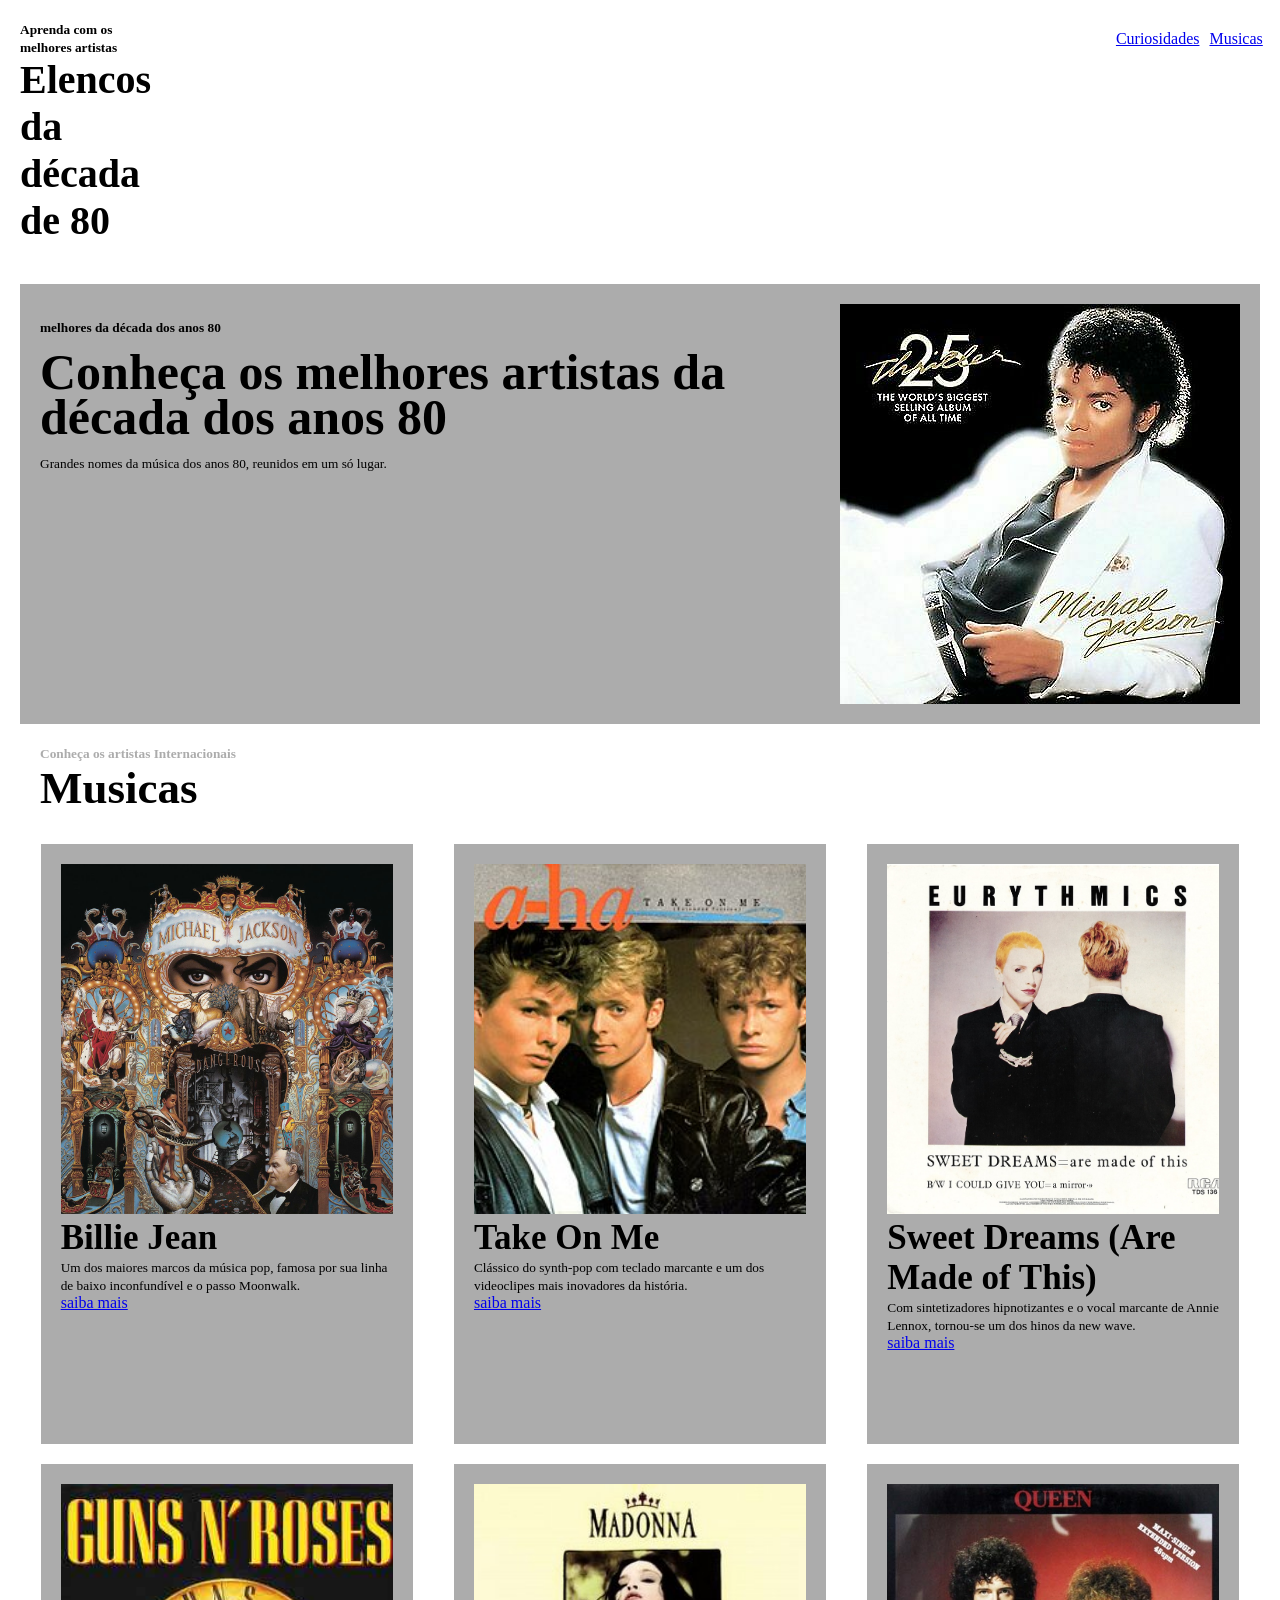
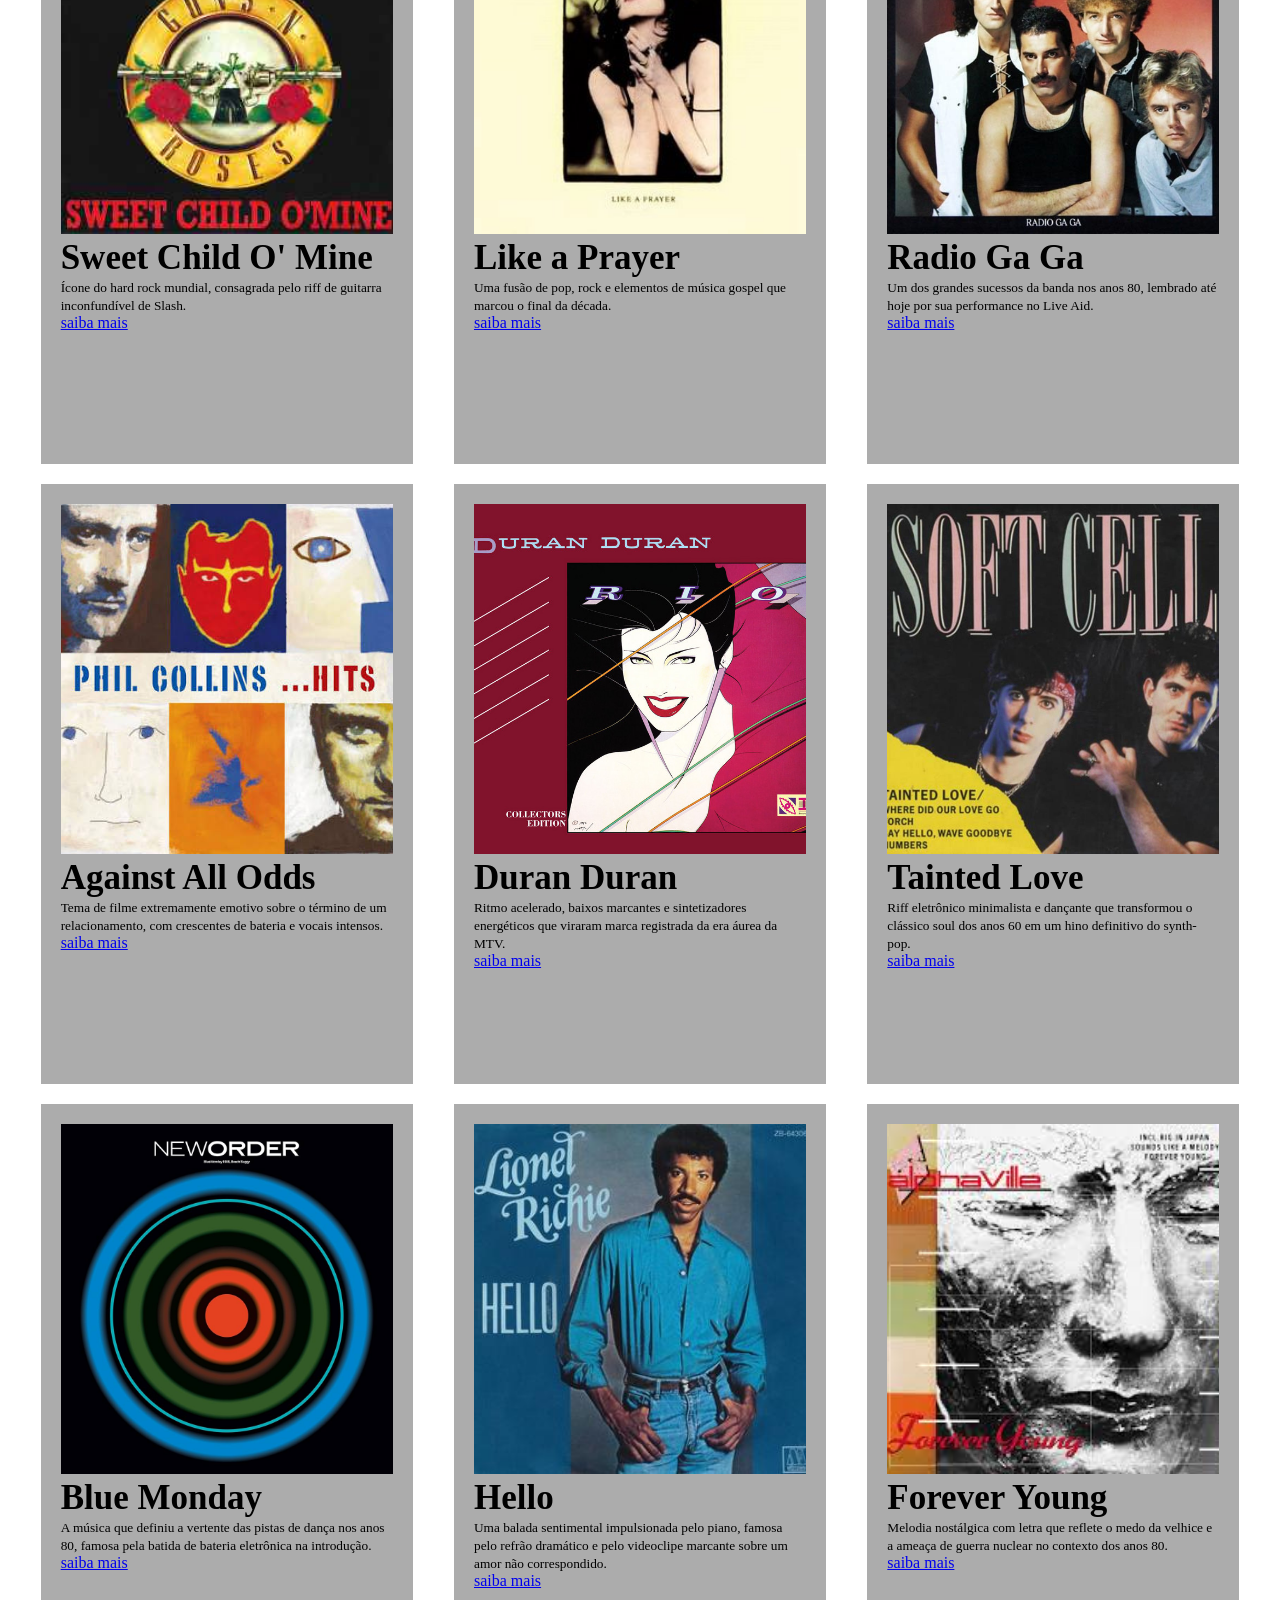
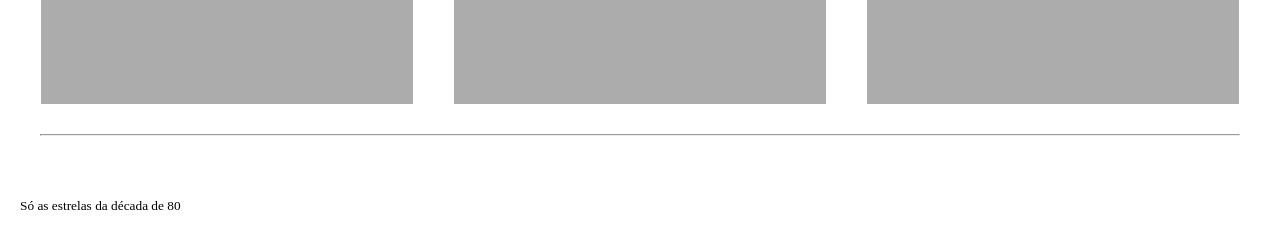
<file: index.html>
<!DOCTYPE html>
<html lang="pt-BR">
    <head>
        <meta charset="UTF-8">
        <link rel="stylesheet" href="css/style.css">
        <title>Musicas anos 80</title>
    </head>
<body>
    <header>
        <section>
        <p id="aprenda"><small><b>Aprenda com os melhores artistas</b></small></p>
        <h1>Elencos da década de 80</h1>
        </section>
        <section id="menu">
            <a href="./pages/curiosidades.html" >Curiosidades</a>
            <a href="#Musicas">Musicas</a>
        </section>
    </header>
    <main>
        <section id="inicio">
            <article>
                <p id="unidos"><small><b>melhores da década dos anos 80</b></small></p>
                <h2><b>Conheça os melhores artistas da década dos anos 80</b></h2>
                <p><small>Grandes nomes da música dos anos 80, reunidos em um só lugar.</small></p>
            </article>
            <img src="assets/img/Michael Jackson2.jpg" alt="símbolo da década de 80">
        </section>
        <section id="destaque">
            <article>
                <p id="conheca"><small><b>Conheça os artistas Internacionais</b></small></p>
                <section id="Musicas">
                    <h2>Musicas</h2>
                </section>
            </article>
        </section>
        <section id="galeria">
            <article class="cards">
                <img src="assets/img/Michael Jackson.jpg" alt="Michael Jackson">
                <h3><b>Billie Jean</b></h3>
                <p><small>Um dos maiores marcos da música pop, famosa por sua linha de baixo inconfundível e o passo Moonwalk.</small></p>
                <a href="./pages/curiosidades.html" >saiba mais</a>
            </article>
            <article class="cards">
                <img src="assets/img/Take_On_Me_single_cover.jpg" alt="a-ha">
                <h3><b>Take On Me</b></h3>
                <p><small>Clássico do synth-pop com teclado marcante e um dos videoclipes mais inovadores da história.</small></p>
                <a href="./pages/curiosidades.html" >saiba mais</a>
            </article>
            <article class="cards">
                <img src="assets/img/Sweet Dreams.jpg" alt="Aflock of Seagulls / Eurythmics">
                <h3><b>Sweet Dreams (Are Made of This)</b></h3>
                <p><small>Com sintetizadores hipnotizantes e o vocal marcante de Annie Lennox, tornou-se um dos hinos da new wave.</small></p>
                <a href="./pages/curiosidades.html" >saiba mais</a>
            </article>
            <article class="cards">
                <img src="assets/img/R-6808907-1466725043-6016.jpg" alt="Guns N' Roses">
                <h3><b>Sweet Child O' Mine</b></h3>
                <p><small>Ícone do hard rock mundial, consagrada pelo riff de guitarra inconfundível de Slash.</small></p>
                <a href="./pages/curiosidades.html" >saiba mais</a>
            </article>
            <article class="cards">
                <img src="assets/img/Madonna-like-a-prayer-single-capa.jpg" alt="Madonna">
                <h3><b>Like a Prayer</b></h3>
                <p><small>Uma fusão de pop, rock e elementos de música gospel que marcou o final da década.</small></p>
                <a href="./pages/curiosidades.html" >saiba mais</a>
            </article>
            <article class="cards">
                <img src="assets/img/Queen_-_Radio_Ga_Ga_-_1984.jpg" alt="Queen">
                <h3><b>Radio Ga Ga</b></h3>
                <p><small>Um dos grandes sucessos da banda nos anos 80, lembrado até hoje por sua performance no Live Aid.</small></p>
                <a href="./pages/curiosidades.html" >saiba mais</a>
            </article>
            <article class="cards">
                <img src="assets/img/Against All Odds (Take a Look at Me Now).jpg" alt="Phil Collins">
                <h3><b>Against All Odds</b></h3>
                <p><small>Tema de filme extremamente emotivo sobre o término de um relacionamento, com crescentes de bateria e vocais intensos.</small></p>
                <a href="./pages/curiosidades.html" >saiba mais</a>
            </article>
            <article class="cards">
                <img src="assets/img/Duran_duran.jpg" alt="Duran Duran">
                <h3><b>Duran Duran</b></h3>
                <p><small>Ritmo acelerado, baixos marcantes e sintetizadores energéticos que viraram marca registrada da era áurea da MTV.</small></p>
                <a href="./pages/curiosidades.html" >saiba mais</a>
            </article>
            <article class="cards">
                <img src="assets/img/Tainted Love.jpg" alt="Soft Cell">
                <h3><b>Tainted Love</b></h3>
                <p><small>Riff eletrônico minimalista e dançante que transformou o clássico soul dos anos 60 em um hino definitivo do synth-pop.</small></p>
                <a href="./pages/curiosidades.html" >saiba mais</a>
            </article>
            <article class="cards">
                <img src="assets/img/Blue Monday.jpg" alt="New Order">
                <h3><b>Blue Monday</b></h3>
                <p><small>A música que definiu a vertente das pistas de dança nos anos 80, famosa pela batida de bateria eletrônica na introdução.</small></p>
                <a href="./pages/curiosidades.html" >saiba mais</a>
            </article>
            <article class="cards">
                <img src="assets/img/Lionel_Richie_Hello.jpg" alt="Lionel Richie">
                <h3><b>Hello</b></h3>
                <p><small>Uma balada sentimental impulsionada pelo piano, famosa pelo refrão dramático e pelo videoclipe marcante sobre um amor não correspondido.</small></p>
                <a href="./pages/curiosidades.html" >saiba mais</a>
            </article>
            <article class="cards">
                <img src="assets/img/Forever Young.jpg" alt="Alphaville">
                <h3><b>Forever Young</b></h3>
                <p><small>Melodia nostálgica com letra que reflete o medo da velhice e a ameaça de guerra nuclear no contexto dos anos 80.</small></p>
                <a href="./pages/curiosidades.html" >saiba mais</a>
            </article>
        </section>
        <hr>
    </main>
    <footer>
        <p><small>Só as estrelas da década de 80</small></p>
    </footer>
</body>
</html>
</file>
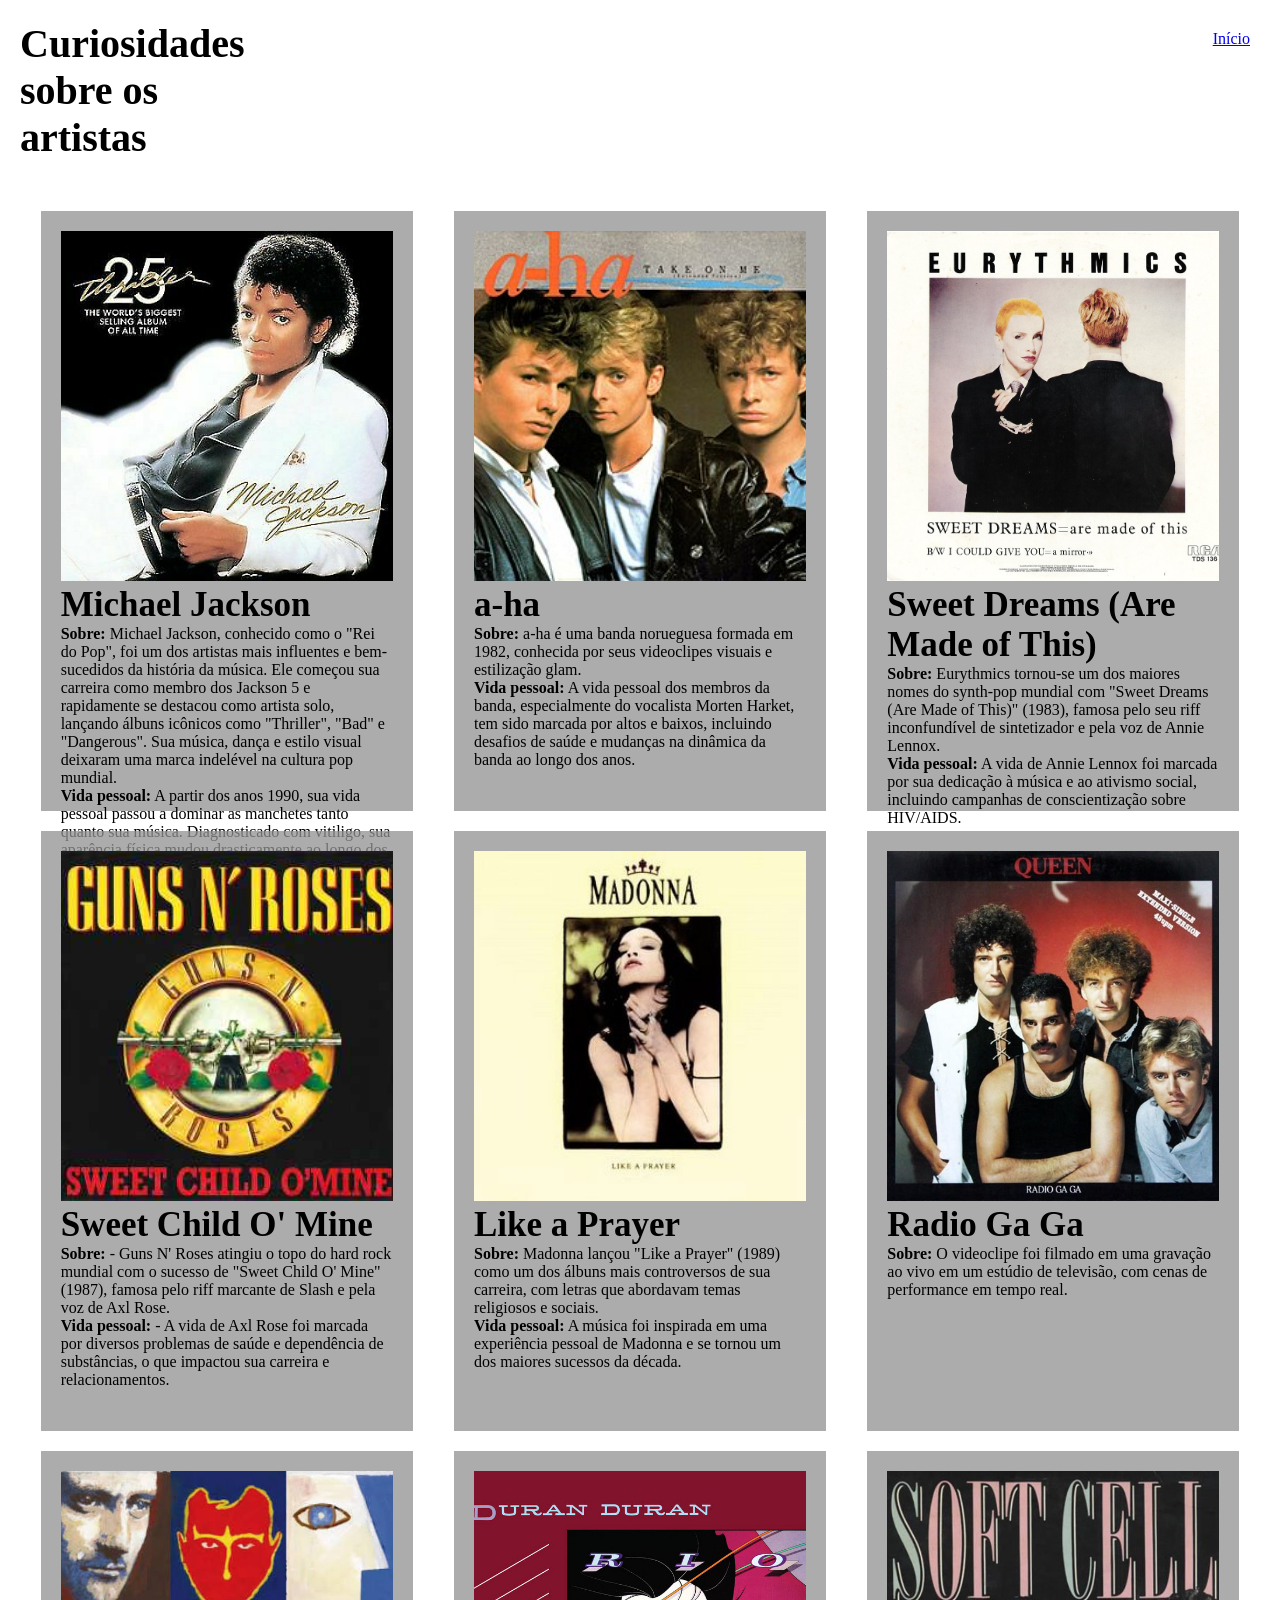
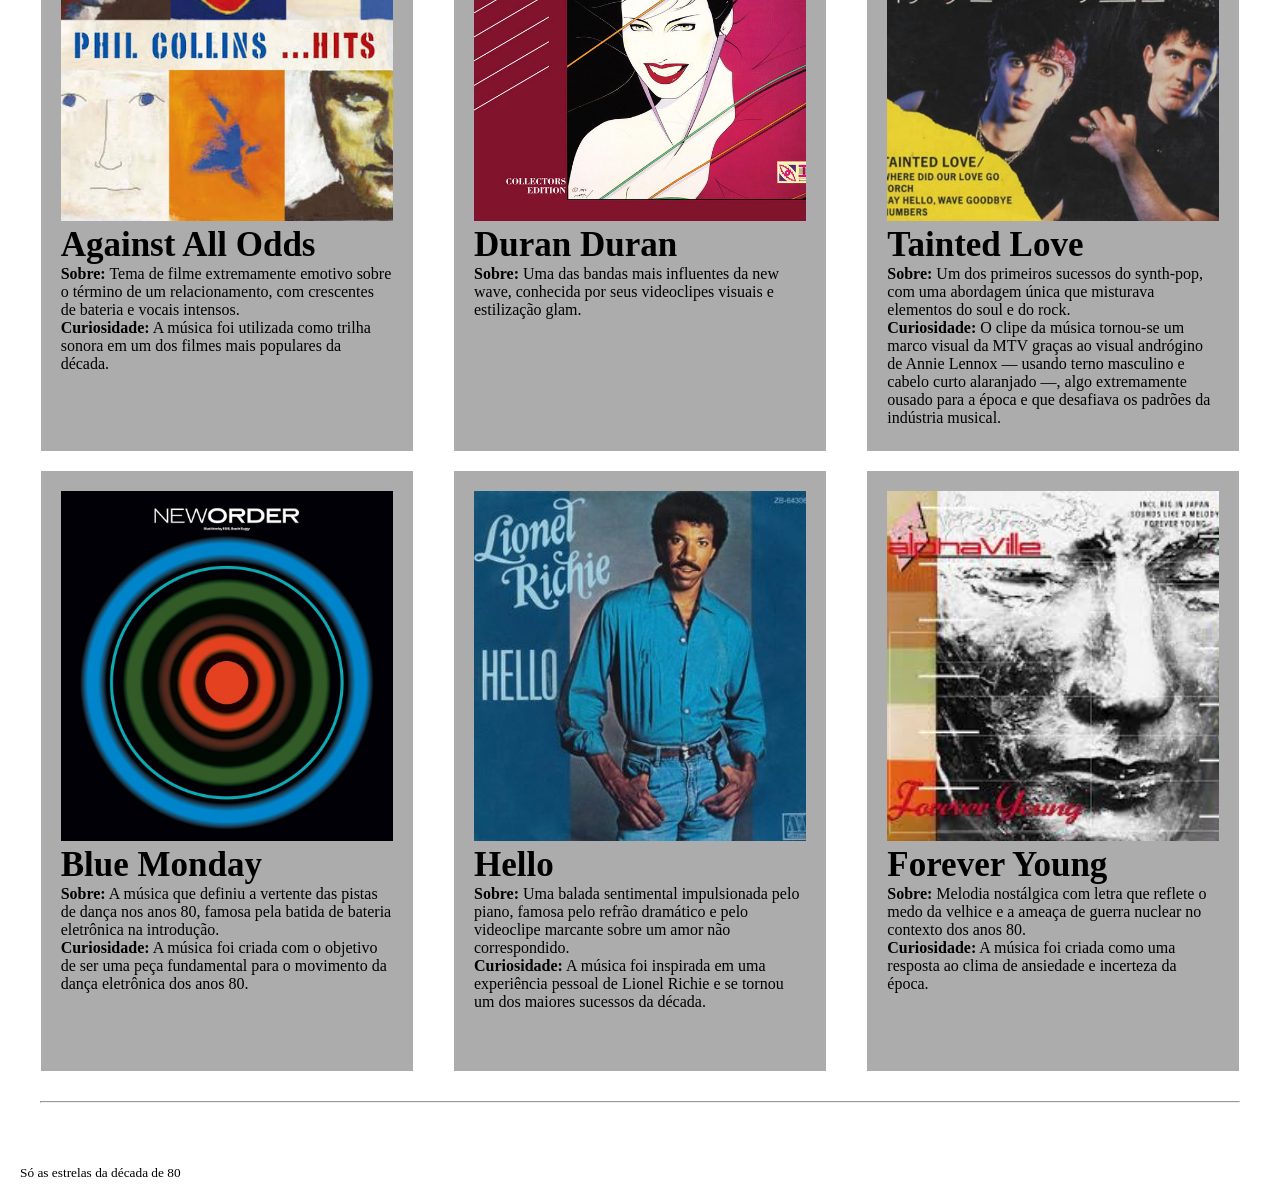
<file: pages/artistas.html>
<!DOCTYPE html>
<html lang="pt-BR">
<head>
    <meta charset="UTF-8">
    <link rel="stylesheet" href="../css/style.css">
    <title>Artistas</title>
</head>
<body>
    <header>
        <section>
            <p id="aprenda"><small><b></b></small></p>
            <h1>Curiosidades sobre os artistas</h1>
        </section>
        <section id="menu">
            <a href="../index.html" >Início</a>
        </section>
    </header>
    <main>
        <section id="artistas">
            <article class="cards">
                <img src="../assets/img/Michael Jackson2.jpg" alt="Michael Jackson">
                <h3><b>Michael Jackson</b></h3>
                <p><b>Sobre:</b> Michael Jackson, conhecido como o "Rei do Pop", foi um dos artistas mais influentes e bem-sucedidos da história da música. Ele começou sua carreira como membro dos Jackson 5 e rapidamente se destacou como artista solo, lançando álbuns icônicos como "Thriller", "Bad" e "Dangerous". Sua música, dança e estilo visual deixaram uma marca indelével na cultura pop mundial.</p>
                <p><b>Vida pessoal:</b> A partir dos anos 1990, sua vida pessoal passou a dominar as manchetes tanto quanto sua música. Diagnosticado com vitiligo, sua aparência física mudou drasticamente ao longo dos anos. Ele construiu o famoso rancho Neverland, refletindo uma tentativa de vivenciar a infância que não teve.
</article>
            <article class="cards">
                <img src="../assets/img/Take_On_Me_single_cover.jpg" alt="a-ha">
                <h3><b>a-ha</b></h3>
                <p><b>Sobre:</b> a-ha é uma banda norueguesa formada em 1982, conhecida por seus videoclipes visuais e estilização glam.</p>
                <p><b>Vida pessoal:</b> A vida pessoal dos membros da banda, especialmente do vocalista Morten Harket, tem sido marcada por altos e baixos, incluindo desafios de saúde e mudanças na dinâmica da banda ao longo dos anos.</p> 
            </article>
            <article class="cards">
                <img src="../assets/img/Sweet Dreams.jpg" alt="Aflock of Seagulls / Eurythmics">
                <h3><b>Sweet Dreams (Are Made of This)</b></h3>
                <p><b>Sobre:</b> Eurythmics tornou-se um dos maiores nomes do synth-pop mundial com "Sweet Dreams (Are Made of This)" (1983), famosa pelo seu riff inconfundível de sintetizador e pela voz de Annie Lennox.</p>
                <p><b>Vida pessoal:</b> A vida de Annie Lennox foi marcada por sua dedicação à música e ao ativismo social, incluindo campanhas de conscientização sobre HIV/AIDS.</p>
            </article>
            <article class="cards">
                <img src="../assets/img/R-6808907-1466725043-6016.jpg" alt="Guns N' Roses">
                <h3><b>Sweet Child O' Mine</b></h3>
                <p><b>Sobre:</b> - Guns N' Roses atingiu o topo do hard rock mundial com o sucesso de "Sweet Child O' Mine" (1987), famosa pelo riff marcante de Slash e pela voz de Axl Rose.</p>
                <p><b>Vida pessoal:</b> - A vida de Axl Rose foi marcada por diversos problemas de saúde e dependência de substâncias, o que impactou sua carreira e relacionamentos.</p>
            </article>
            <article class="cards">
                <img src="../assets/img/Madonna-like-a-prayer-single-capa.jpg" alt="Madonna">
                <h3><b>Like a Prayer</b></h3>
                <p><b>Sobre:</b> Madonna lançou "Like a Prayer" (1989) como um dos álbuns mais controversos de sua carreira, com letras que abordavam temas religiosos e sociais.</p>
                <p><b>Vida pessoal:</b> A música foi inspirada em uma experiência pessoal de Madonna e se tornou um dos maiores sucessos da década.</p>
            </article>
            <article class="cards">
                <img src="../assets/img/Queen_-_Radio_Ga_Ga_-_1984.jpg" alt="Queen">
                <h3><b>Radio Ga Ga</b></h3>
                <p><b>Sobre:</b> O videoclipe foi filmado em uma gravação ao vivo em um estúdio de televisão, com cenas de performance em tempo real.</p>
            </article>
            <article class="cards">
                <img src="../assets/img/Against All Odds (Take a Look at Me Now).jpg" alt="Phil Collins">
                <h3><b>Against All Odds</b></h3>
                <p><b>Sobre:</b> Tema de filme extremamente emotivo sobre o término de um relacionamento, com crescentes de bateria e vocais intensos.</p>
                <p><b>Curiosidade:</b> A música foi utilizada como trilha sonora em um dos filmes mais populares da década.</p>
            </article>
            <article class="cards">
                <img src="../assets/img/Duran_duran.jpg" alt="Duran Duran">
                <h3><b>Duran Duran</b></h3>
                <p><b>Sobre:</b> Uma das bandas mais influentes da new wave, conhecida por seus videoclipes visuais e estilização glam.</p>
            </article>
            <article class="cards">
                <img src="../assets/img/Tainted Love.jpg" alt="Soft Cell">
                <h3><b>Tainted Love</b></h3>
                <p><b>Sobre:</b> Um dos primeiros sucessos do synth-pop, com uma abordagem única que misturava elementos do soul e do rock.</p>
                <p><b>Curiosidade:</b> O clipe da música tornou-se um marco visual da MTV graças ao visual andrógino de Annie Lennox — usando terno masculino e cabelo curto alaranjado —, algo extremamente ousado para a época e que desafiava os padrões da indústria musical.</p>
            </article>
            <article class="cards">
                <img src="../assets/img/Blue Monday.jpg" alt="New Order">
                <h3><b>Blue Monday</b></h3>
                <p><b>Sobre:</b> A música que definiu a vertente das pistas de dança nos anos 80, famosa pela batida de bateria eletrônica na introdução.</p>
                <p><b>Curiosidade:</b> A música foi criada com o objetivo de ser uma peça fundamental para o movimento da dança eletrônica dos anos 80.</p>
            </article>
            <article class="cards">
                <img src="../assets/img/Lionel_Richie_Hello.jpg" alt="Lionel Richie">
                <h3><b>Hello</b></h3>
                <p><b>Sobre:</b> Uma balada sentimental impulsionada pelo piano, famosa pelo refrão dramático e pelo videoclipe marcante sobre um amor não correspondido.</p>
                <p><b>Curiosidade:</b> A música foi inspirada em uma experiência pessoal de Lionel Richie e se tornou um dos maiores sucessos da década.</p>
            </article>
            <article class="cards">
                <img src="../assets/img/Forever Young.jpg" alt="Alphaville">
                <h3><b>Forever Young</b></h3>
                <p><b>Sobre:</b> Melodia nostálgica com letra que reflete o medo da velhice e a ameaça de guerra nuclear no contexto dos anos 80.</p>
                <p><b>Curiosidade:</b> A música foi criada como uma resposta ao clima de ansiedade e incerteza da época.</p>
            </article>
        </section>
        <hr>
    </main>
    <footer>
        <p><small>Só as estrelas da década de 80</small></p>
    </footer>
</body>
</html>
</file>
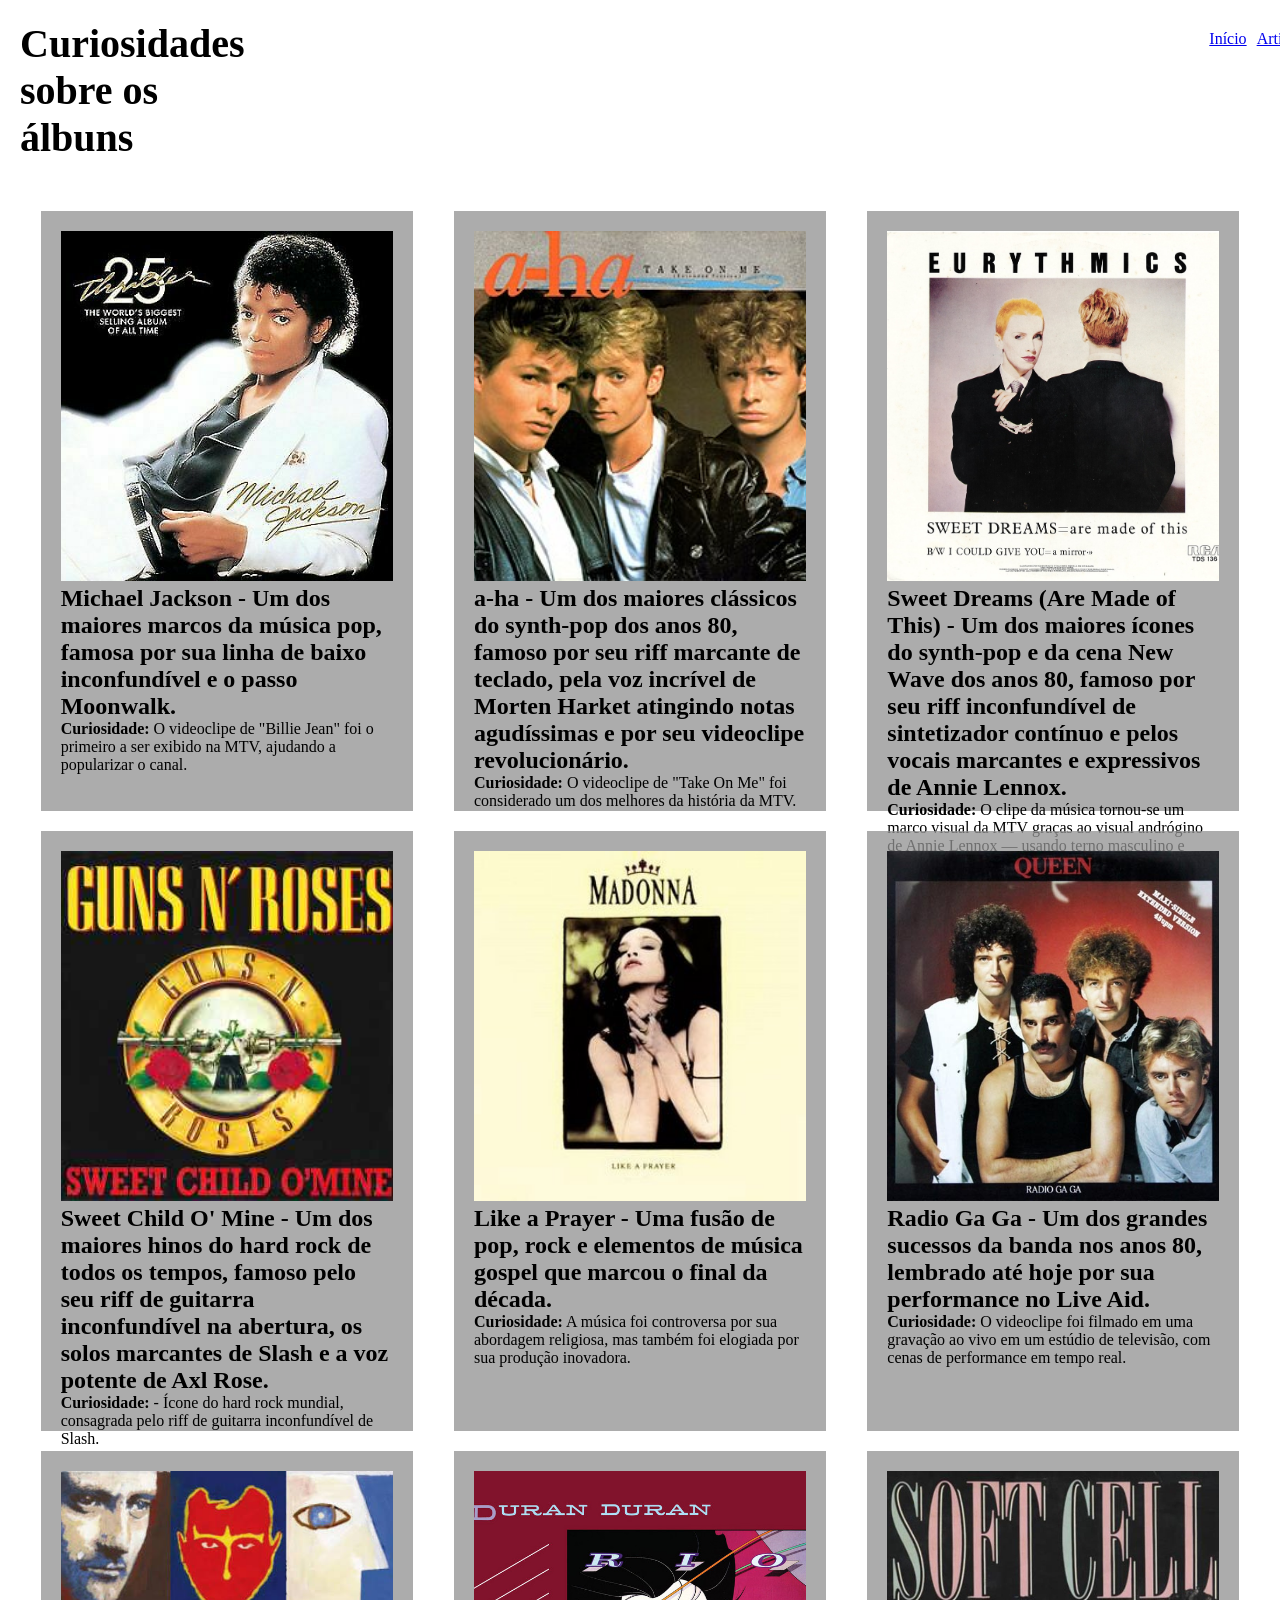
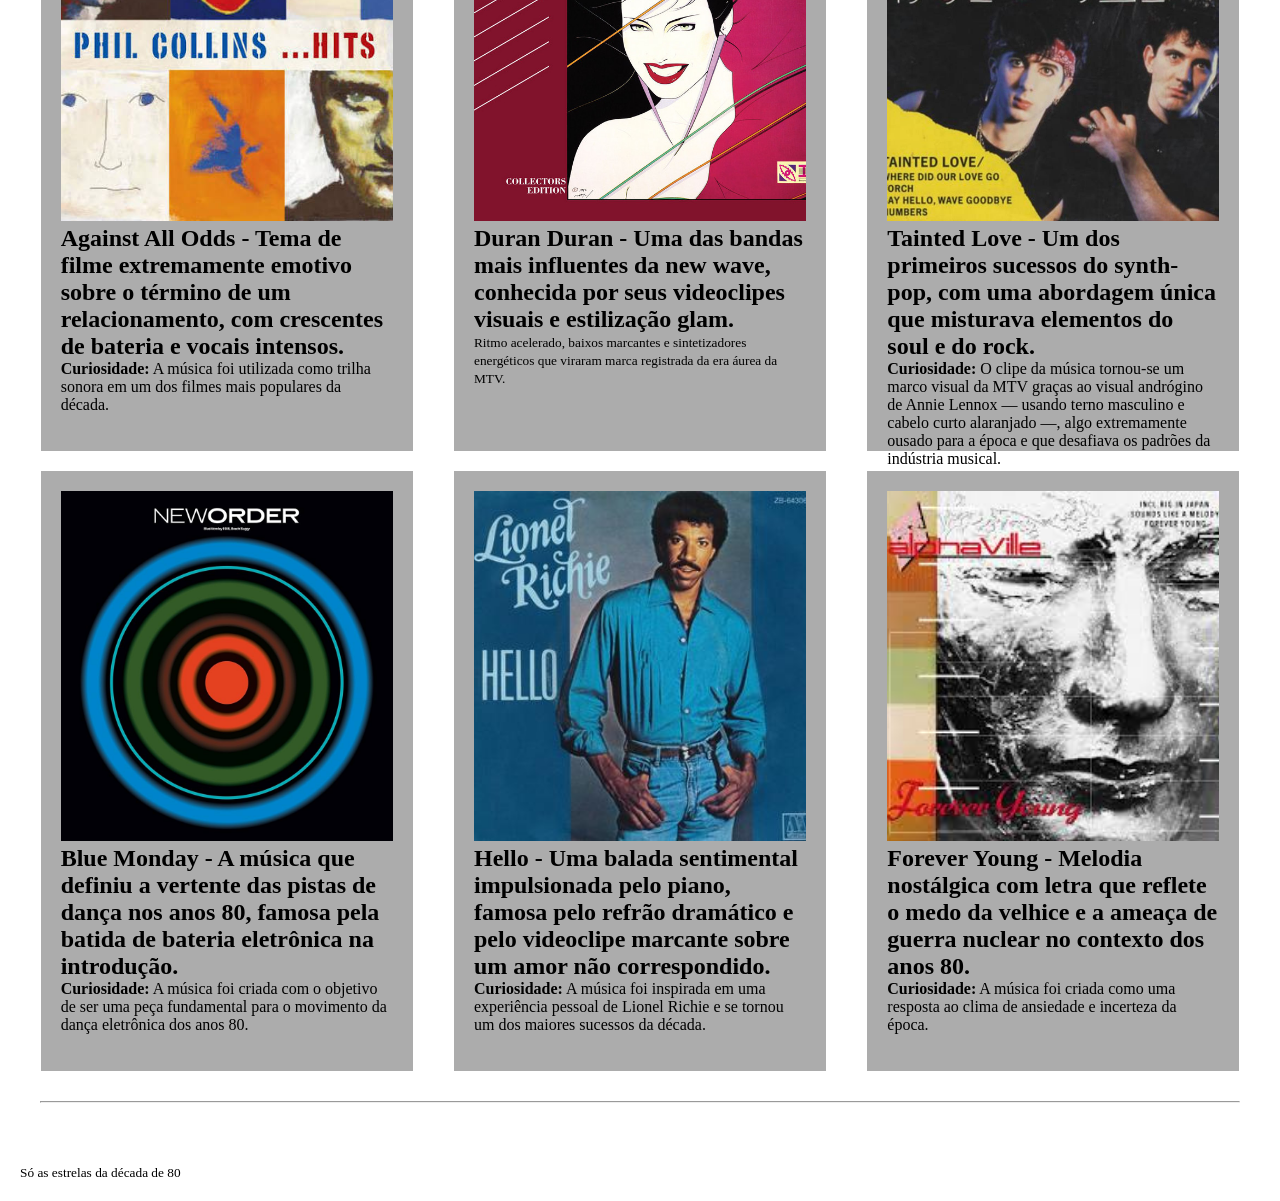
<file: pages/curiosidades.html>
<!DOCTYPE html>
<html lang="pt-BR">
<head>
    <meta charset="UTF-8">
    <link rel="stylesheet" href="../css/style.css">
    <title>Curiosidades</title>
</head>
<body>
    <header>
        <section>
            <p id="aprenda"><small><b></b></small></p>
            <h1>Curiosidades sobre os álbuns</h1>
        </section>
        <section id="menu">
            <a href="../index.html" >Início</a>
            <a href="./artistas.html" >Artistas</a>
        </section>
    </header>
    <main>
        <section id="curiosidades">
            <article class="cards">
            <img src="../assets/img/Michael Jackson2.jpg" alt="Michael Jackson">
            <h2><b>Michael Jackson</b> - Um dos maiores marcos da música pop, famosa por sua linha de baixo inconfundível e o passo Moonwalk.</h2>
            <p><b>Curiosidade:</b> O videoclipe de "Billie Jean" foi o primeiro a ser exibido na MTV, ajudando a popularizar o canal.</p>
        </article>
            <article class="cards">
                <img src="../assets/img/Take_On_Me_single_cover.jpg" alt="a-ha">
                <h2><b>a-ha</b> - Um dos maiores clássicos do synth-pop dos anos 80, famoso por seu riff marcante de teclado, pela voz incrível de Morten Harket atingindo notas agudíssimas e por seu videoclipe revolucionário.</h2>
                <p><b>Curiosidade:</b> O videoclipe de "Take On Me" foi considerado um dos melhores da história da MTV.</p>
            </article>
            <article class="cards">
                <img src="../assets/img/Sweet Dreams.jpg" alt="Aflock of Seagulls / Eurythmics">
                <h2><b>Sweet Dreams (Are Made of This)</b> - Um dos maiores ícones do synth-pop e da cena New Wave dos anos 80, famoso por seu riff inconfundível de sintetizador contínuo e pelos vocais marcantes e expressivos de Annie Lennox.</h2>
                <p><b>Curiosidade:</b> O clipe da música tornou-se um marco visual da MTV graças ao visual andrógino de Annie Lennox — usando terno masculino e cabelo curto alaranjado —, algo extremamente ousado para a época e que desafiava os padrões da indústria musical.</p>
            </article>
            <article class="cards">
                <img src="../assets/img/R-6808907-1466725043-6016.jpg" alt="Guns N' Roses">
                <h2><b>Sweet Child O' Mine</b> - Um dos maiores hinos do hard rock de todos os tempos, famoso pelo seu riff de guitarra inconfundível na abertura, os solos marcantes de Slash e a voz potente de Axl Rose.</h2>
                <p><b>Curiosidade:</b> - Ícone do hard rock mundial, consagrada pelo riff de guitarra inconfundível de Slash.</p>
            </article>
            <article class="cards">
                <img src="../assets/img/Madonna-like-a-prayer-single-capa.jpg" alt="Madonna">
                <h2><b>Like a Prayer</b> - Uma fusão de pop, rock e elementos de música gospel que marcou o final da década.</h2>
                <p><b>Curiosidade:</b> A música foi controversa por sua abordagem religiosa, mas também foi elogiada por sua produção inovadora.</p>
            </article>
            <article class="cards">
                <img src="../assets/img/Queen_-_Radio_Ga_Ga_-_1984.jpg" alt="Queen">
                <h2><b>Radio Ga Ga</b> - Um dos grandes sucessos da banda nos anos 80, lembrado até hoje por sua performance no Live Aid.</h2>
                <p><b>Curiosidade:</b> O videoclipe foi filmado em uma gravação ao vivo em um estúdio de televisão, com cenas de performance em tempo real.</p>
            </article>
            <article class="cards">
                <img src="../assets/img/Against All Odds (Take a Look at Me Now).jpg" alt="Phil Collins">
                <h2><b>Against All Odds</b> - Tema de filme extremamente emotivo sobre o término de um relacionamento, com crescentes de bateria e vocais intensos.</h2>
                <p><b>Curiosidade:</b> A música foi utilizada como trilha sonora em um dos filmes mais populares da década.</p>
            </article>
            <article class="cards">
                <img src="../assets/img/Duran_duran.jpg" alt="Duran Duran">
                <h2><b>Duran Duran</b> - Uma das bandas mais influentes da new wave, conhecida por seus videoclipes visuais e estilização glam.</h2>
                <p><small>Ritmo acelerado, baixos marcantes e sintetizadores energéticos que viraram marca registrada da era áurea da MTV.</small></p>
            </article>
            <article class="cards">
                <img src="../assets/img/Tainted Love.jpg" alt="Soft Cell">
                <h2><b>Tainted Love</b> - Um dos primeiros sucessos do synth-pop, com uma abordagem única que misturava elementos do soul e do rock.</h2>
                <p><b>Curiosidade:</b> O clipe da música tornou-se um marco visual da MTV graças ao visual andrógino de Annie Lennox — usando terno masculino e cabelo curto alaranjado —, algo extremamente ousado para a época e que desafiava os padrões da indústria musical.</p>
            </article>
            <article class="cards">
                <img src="../assets/img/Blue Monday.jpg" alt="New Order">
                <h2><b>Blue Monday</b> - A música que definiu a vertente das pistas de dança nos anos 80, famosa pela batida de bateria eletrônica na introdução.</h2>
                <p><b>Curiosidade:</b> A música foi criada com o objetivo de ser uma peça fundamental para o movimento da dança eletrônica dos anos 80.</p>
            </article>
            <article class="cards">
                <img src="../assets/img/Lionel_Richie_Hello.jpg" alt="Lionel Richie">
                <h2><b>Hello</b> - Uma balada sentimental impulsionada pelo piano, famosa pelo refrão dramático e pelo videoclipe marcante sobre um amor não correspondido.</h2>
                <p><b>Curiosidade:</b> A música foi inspirada em uma experiência pessoal de Lionel Richie e se tornou um dos maiores sucessos da década.</p>
            </article>
            <article class="cards">
                <img src="../assets/img/Forever Young.jpg" alt="Alphaville">
                <h2><b>Forever Young</b> - Melodia nostálgica com letra que reflete o medo da velhice e a ameaça de guerra nuclear no contexto dos anos 80.</h2>
                <p><b>Curiosidade:</b> A música foi criada como uma resposta ao clima de ansiedade e incerteza da época.</p>
            </article>
        </section>
        <hr>
    </main>
    <footer>
        <p><small>Só as estrelas da década de 80</small></p>
    </footer>
</body>
</html>
</file>
<file: css/style.css>
* {
    margin: 0;
    padding: 0;
    box-sizing: border-box;
}

#aprenda,
#unidos {
    color: rgb(0, 0, 0);
}

hr {
    margin: 20px;
}
header {
    display: flex;
    padding: 20px;
    gap: 77%;
}
#curiosidades {
    display: flex;
    flex-direction: row;
    justify-content: space-around;
    align-items: center;
    flex-wrap: wrap;
}
#artistas {
    display: flex;
    flex-direction: row;
    justify-content: space-around;
    align-items: center;
    flex-wrap: wrap;
}
h1 {
    font-size: 40px;
}
#menu {
    display: flex;
    padding: 10px;
    gap: 10px;
}
main {
    padding: 20px;
}
#inicio {
    display: flex;
    padding: 20px;
    gap: 50px;
    background-color: rgba(146, 146, 146, 0.762);
    line-height: 45px;
}

#inicio img {
    width: 400px;
    height: auto;
}

#inicio h2 {
    font-size: 50px;
}

#destaque {
    padding: 20px;
}

#destaque h2 {
    font-size: 45px;
}

#conheca {
    color: rgba(146, 146, 146, 0.762);
}

#galeria {
    display: flex;
    flex-direction: row;
    justify-content: space-around;
    align-items: center;
    flex-wrap: wrap;
}

.cards {
    width: 30%;
    height: 600px;
    padding: 20px;
    margin: 10px;
    background-color: rgba(146, 146, 146, 0.762);
}

.cards h3 {
    font-size: 35px;
}

.cards img {
    width: 100%;
    height: 350px;
    object-fit: cover;
}
footer {
    padding: 20px;
    color: rgb(0, 0, 0);
}
</file>
